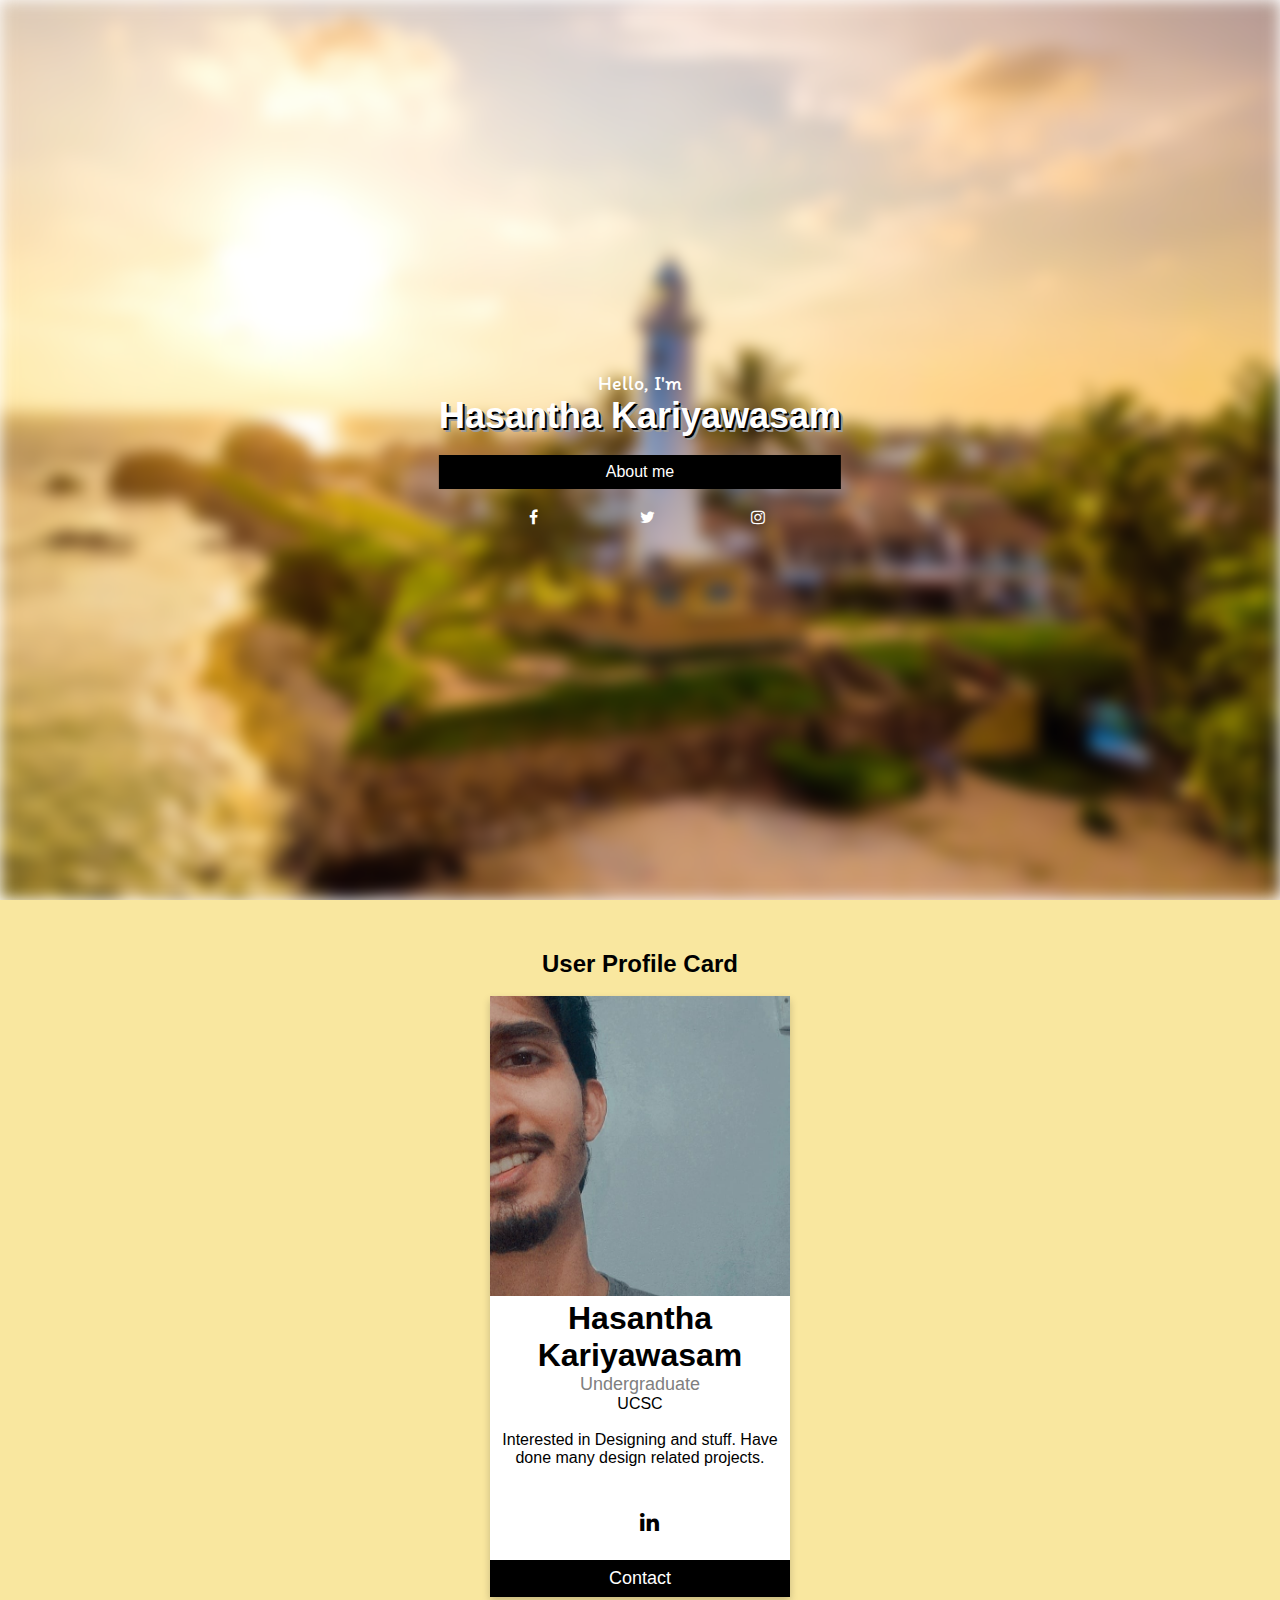
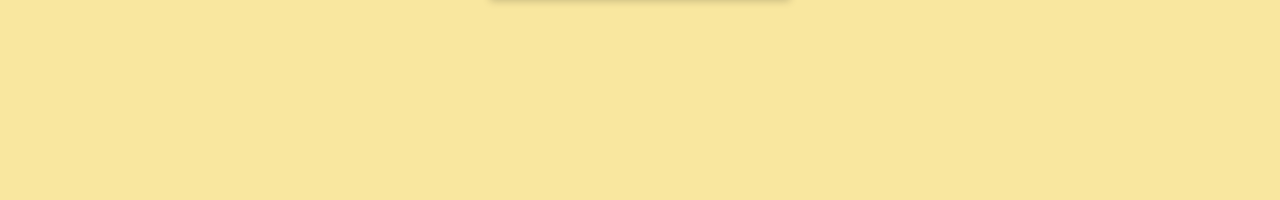
<file: 20000901_Hasantha/index.html>
<!DOCTYPE html>
<html lang="en">
<head>
    <meta charset="UTF-8">
    <title>Hasantha Kariyawasam</title>

    <link href="CSS/styles.css" rel="stylesheet">
    <link rel="stylesheet" href="https://cdnjs.cloudflare.com/ajax/libs/font-awesome/4.7.0/css/font-awesome.min.css">
</head>
<body>

<section id="home">
    <div class="bg-img"></div>
    <div class="menu">
        <p class="main-page">Hello, I'm </p>
        <h1 class="main-page"><strong>Hasantha Kariyawasam</strong></h1>
        <br>
        <a style="text-decoration: none" href="#about" class="button">About me</a>
        <br>
        <div id="social">
        <a href="https://www.facebook.com/hasanthakariyawasam.lk" class="fa fa-facebook"></a>
        <a href="#" class="fa fa-twitter"></a>
        <a href="#" class="fa fa-instagram"></a>
        </div>

    </div>
</section>

<section id="about">
    <h2 style="text-align:center">User Profile Card</h2>
    <br>

    <div class="card">
        <img src="img/P1.jpg" alt="Hasantha" style="width:100%">
        <h1>Hasantha Kariyawasam</h1>
        <p class="title">Undergraduate</p>
        <p>UCSC</p>
            <br>
        <p>Interested in Designing and stuff. Have done many design related projects.</p>
        <div style="margin: 24px 0;"> 
            <a href="https://www.linkedin.com/in/imhasantha/"><i class="fa fa-linkedin"></i></a>   
        </div>
        <a href="https://www.facebook.com/hasanthakariyawasam.lk"><button onclick="">Contact</button></a href="https://www.facebook.com/hasanthakariyawasam.lk">
    </div>


</section>
</body>
</html>
</file>
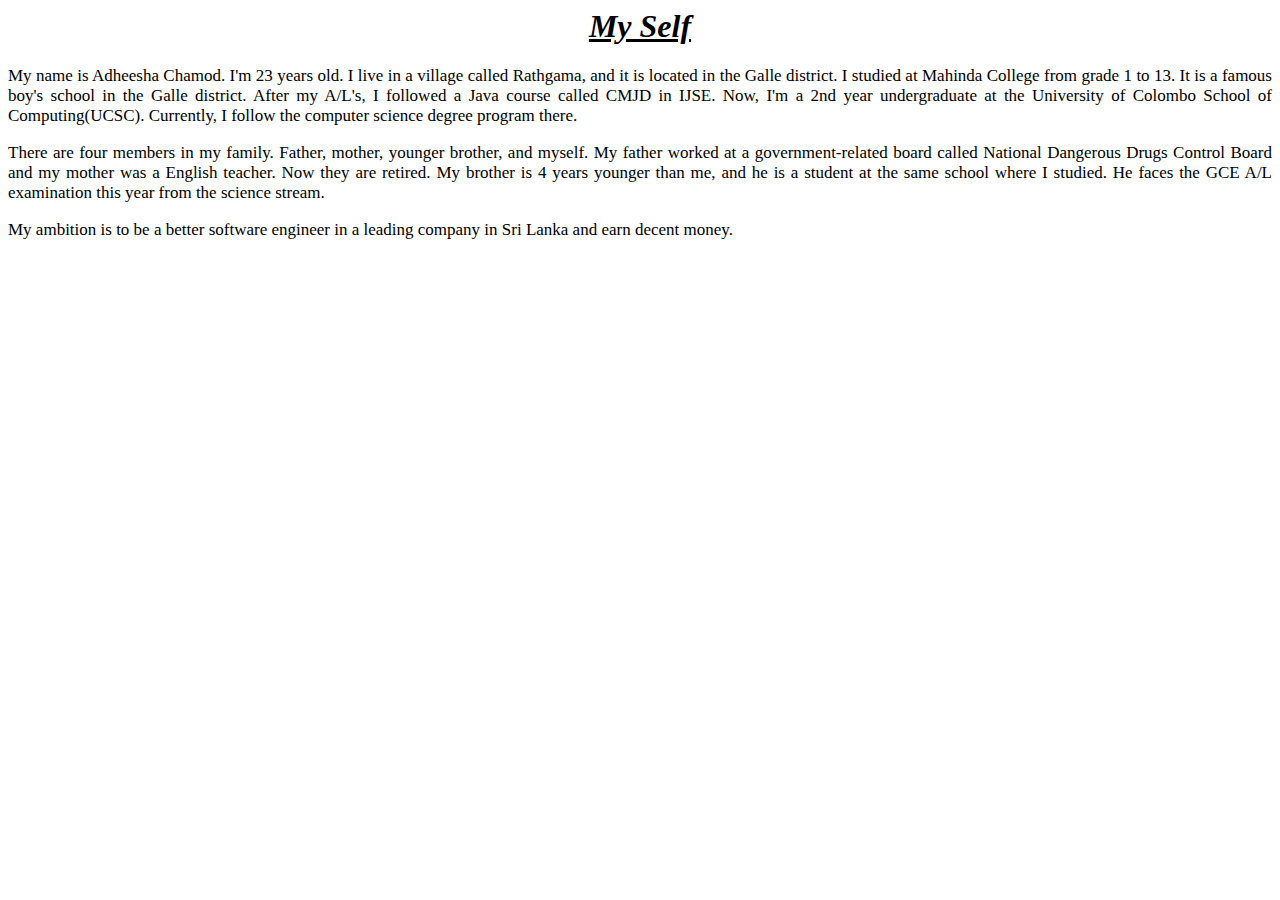
<file: AboutMe_Adheesha.html>
<html>
    <head>
        <title>
            20000332 - DE SILVA K.A.C.
        </title>
    </head>
    <body>
        <h1 style="text-align: center;"><i><u>My Self</u></i></h1>
        <p style="text-align: justify; font-family: calibri; font-size: 17px;">
            My name is Adheesha Chamod.
            I'm 23 years old.
            I live in a village called Rathgama, and it is located in the Galle district.
            I studied at Mahinda College from grade 1 to 13.
            It is a famous boy's school in the Galle district.
            After my A/L's, I followed a Java course called CMJD in IJSE.
            Now, I'm a 2nd year undergraduate at the University of Colombo School of Computing(UCSC).
            Currently, I follow the computer science degree program there.
        </p>
        <p style="text-align: justify; font-family: calibri; font-size: 17px;">
            There are four members in my family. Father, mother, younger brother, and myself. 
            My father worked at a government-related board called National Dangerous Drugs Control Board and my mother was a English teacher. 
            Now they are retired. 
            My brother is 4 years younger than me, and he is a student at the same school where I studied. 
            He faces the GCE A/L examination this year from the science stream.
        </p>
        <p style="text-align: justify; font-family: calibri; font-size: 17px;">
            My ambition is to be a better software engineer in a leading company in Sri Lanka and earn decent money.
        </p>
    </body>
</html>
</file>
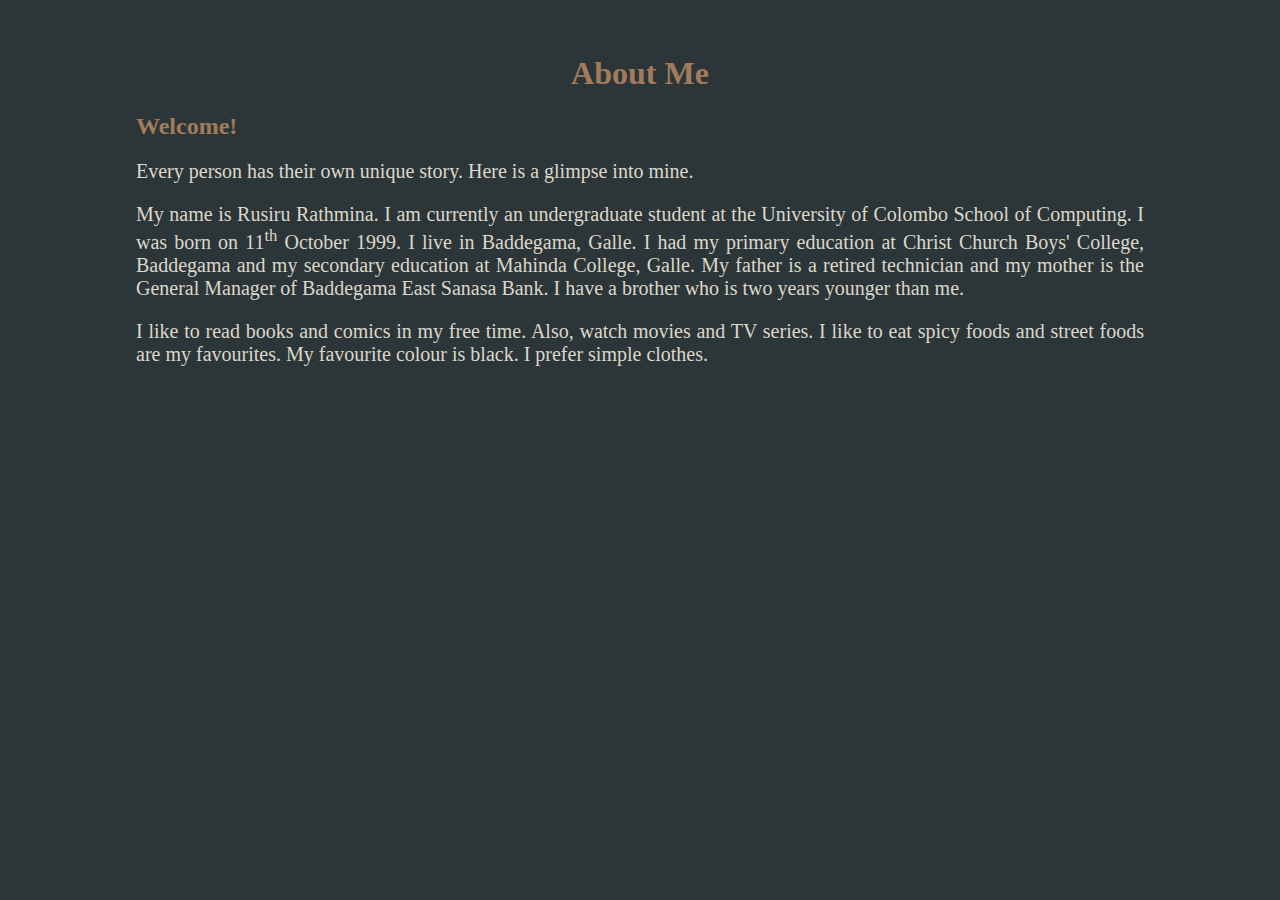
<file: aboutme_rusiru.html>
<!DOCTYPE html>
<html lang="en">
<head>
    <title>Rusiru Rathmina | About me </title>
    <style>
        body {
            background-color: #2C3639;
            padding-left: 10%;
            padding-right: 10%;
            padding-top: 2%;
          }
          
          h1 {
            text-align: center; 
            color: #A27B5C;
          }
  
          h2 {
            color: #A27B5C;
          }
          
          p {
            font-family: calibri;
            text-align: justify;
            font-size: 20px;
            color: #DCD7C9;
          }
    </style>
</head>
<body>
    <h1> About Me </h1>
    <h2> Welcome! </h2>
	<p> Every person has their own unique story. Here is a glimpse into mine.</p>
	<p>My name is Rusiru Rathmina. I am currently an undergraduate student at the University of Colombo School of Computing. I was born on 11<sup>th</sup> October 1999. 
        I live in Baddegama, Galle. I had my primary education at Christ Church Boys' College, Baddegama 
        and my secondary education at Mahinda College, Galle. My father is a retired technician and my mother is the General Manager of 
        Baddegama East Sanasa Bank. I have a brother who is two years younger than me.</p>
    <p>I like to read books and comics in my free time. Also, watch movies and TV series. I like to eat spicy foods and street foods are my favourites.
        My favourite colour is black. I prefer simple clothes.</p>
    
</body>
</html>
</file>
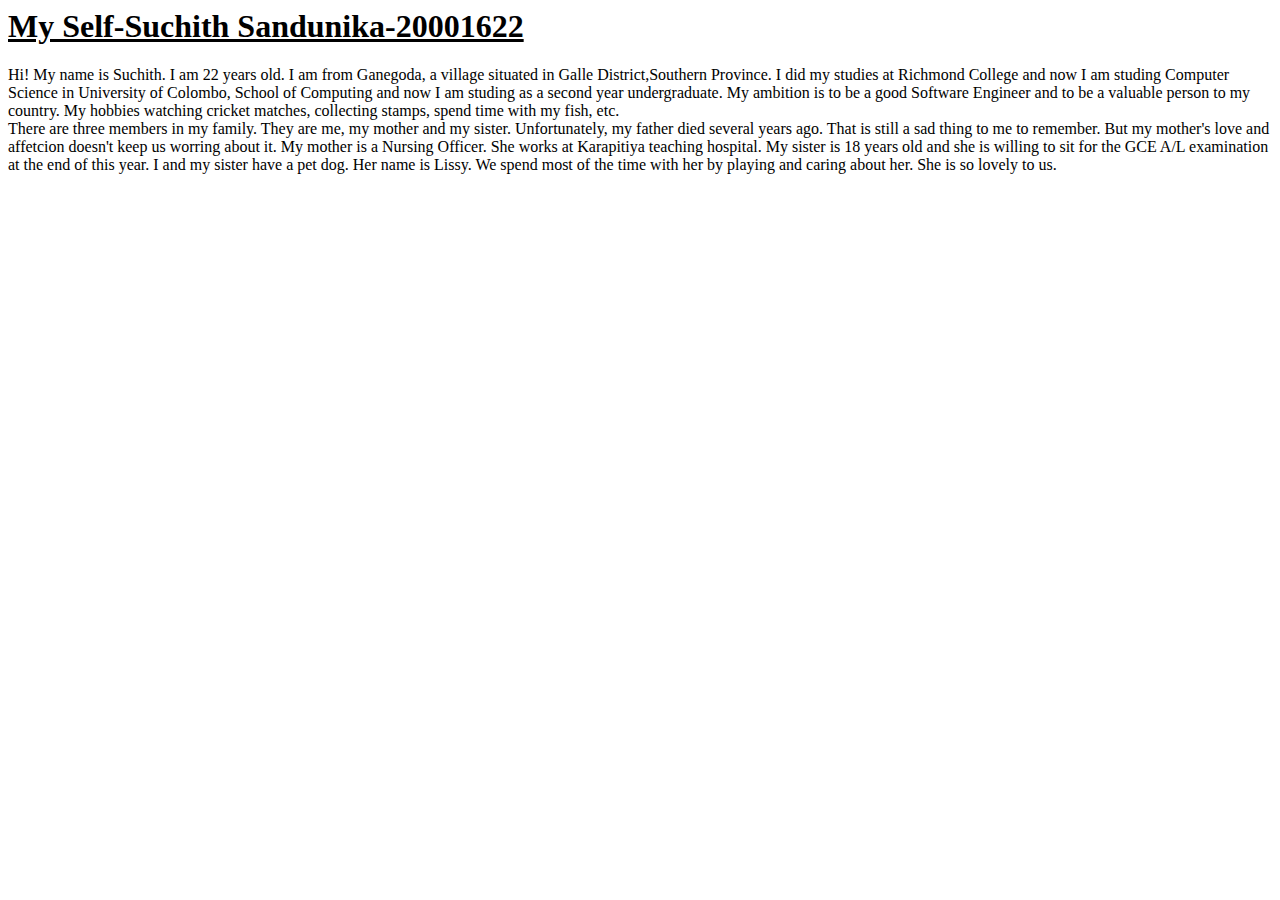
<file: Aboutme_Suchith.html>
<html> 

<head> 
    <title> About Me </title>
</head>  

<body> 
    <h1 
        style=text-align:left
        <i>
            <u>
                My Self-Suchith Sandunika-20001622 
            </u>
        </i>
    </h1>
    Hi! 
    My name is Suchith. 
    I am 22 years old.
    I am from Ganegoda, a village situated in Galle District,Southern Province.
    I did my studies at Richmond College and now I am studing Computer Science in University of Colombo, School 
    of Computing and now I am studing as a second year undergraduate. 
    My ambition is to be a good Software Engineer and to be a valuable person to my 
    country.
    My hobbies watching cricket matches, collecting stamps, spend time with my fish, etc. 
</br>
    There are three members in my family. They are me, my mother and my sister.
    Unfortunately, my father died several years ago. That is still a sad thing to me to 
    remember. But my mother's love and affetcion doesn't keep us worring about it. 
    My mother is a Nursing Officer. She works at Karapitiya teaching hospital. 
    My sister is 18 years old and she is willing to sit for the GCE A/L examination at the
    end of this year. 
    I and my sister have a pet dog. Her name is Lissy. We spend most of the time with her
    by playing and caring about her. She is so lovely to us. 

</body>

</html>
</file>
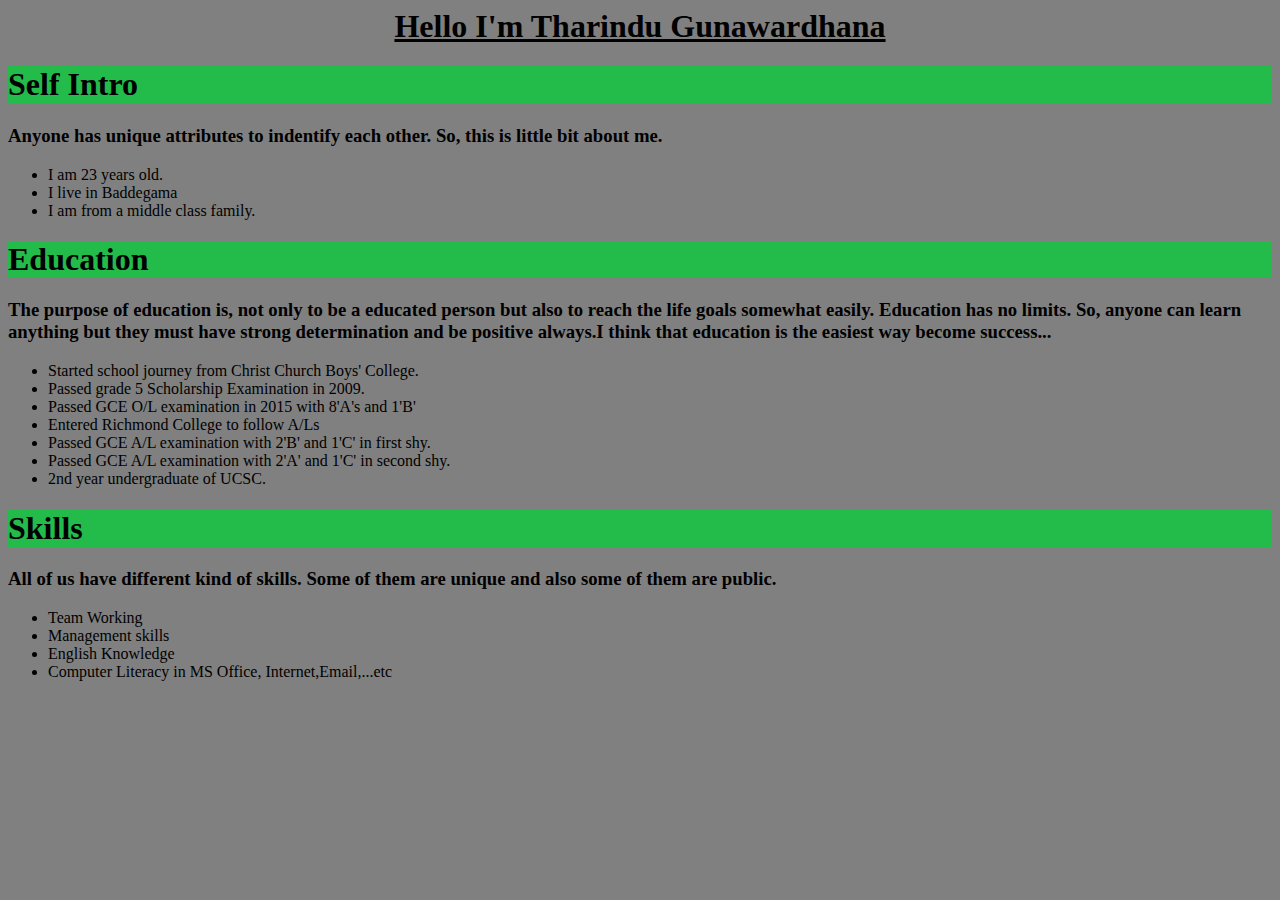
<file: AboutMe_Tharindu.html>
<DOCKTYPE html>
    <html>
    <head>
    <title> My Profile</title>
    </head>
    <body style= "background-color:gray" >
    <h1 align = "center" ><u>Hello I'm Tharindu Gunawardhana </u></h1>    
    
    <h1 align = "left"style ="background-color:#23BC4B;">Self Intro</h1>
    <p><h3>Anyone has unique attributes to indentify each other. So, this is little bit about me.</h3></p>
    <ul>
    <li>I am 23 years old.</li>
    <li>I live in Baddegama</li>
    <li>I am from a middle class family.</li>
    </ul>
    <h1 align = "left" style ="background-color:#23BC4B;"> Education </h1>
    <p><h3> The purpose of education is, not only to be a educated person but also to reach the life goals somewhat easily. Education has no limits. So, anyone can learn anything but they must have strong determination and be positive always.I think that education is the easiest way become success...</h3></p>
    <ul>
    <li>Started school journey from Christ Church Boys' College.</li>
    <li>Passed grade 5 Scholarship Examination in 2009.</li>
    <li>Passed GCE O/L examination in 2015 with 8'A's and 1'B'</li>
    <li>Entered Richmond College to follow A/Ls</li>
    <li>Passed GCE A/L examination with 2'B' and 1'C' in first shy.</li>
    <li>Passed GCE A/L examination with 2'A' and 1'C' in second shy. </li>
    <li> 2nd year undergraduate of UCSC.</li>
    </ul>
    <p><h1 align ="left" style ="background-color:#23BC4B;"> Skills</h1>
    <h3>All of us have different kind of skills. Some of them  are unique and also some of them are public.</h3>
    <ul>
    <li>Team Working</li>
    <li>Management skills</li>
    <li>English Knowledge</li>
    <li>Computer Literacy in MS Office, Internet,Email,...etc</li>
    </ul> 
   
    
    </body>
    </html>
</file>
<file: 20000901_Hasantha/CSS/styles.css>
@import url('https://fonts.googleapis.com/css2?family=Itim&display=swap');
*{
    margin: 0;
    padding: 0;
}
html{
    scroll-behavior: smooth;
    box-sizing: border-box;

}
body{
    font-size: 100%;
    font-family: sans-serif;
}

section{
    width: 100%;
    float: left;
    height: 100vh;
    position: relative;
    box-sizing: border-box;
    text-decoration: none;
}
.menu{
    display: table-column;
    text-align: center;

    position: absolute;
    top: 50%;
    left: 50%;
    transform: translate(-50%, -50%);


}
.main-page{
    color: #ffffff;
}
p.main-page{
    font-size: 20px;
    font-family: 'Itim', cursive;

}
h1.main-page{
    font-size: 36px;
    background: none;
    text-shadow: 2px 2px 0 #000000, 4px 4px 0 #9c9c9c;
 }
h1.desc{
    font-size: 20px;
}

#home .bg-img {
    position: relative;
    background-image: url("../img/BG.jpg");
    background-position: center center;
    background-repeat: no-repeat;
    background-size: cover;
    height: 100%;
    filter: blur(8px); /* Adding blur background image */
}


#about{
    background-color: #F9E79F ;
}



*, *:before, *:after {
    box-sizing: inherit;
}

.about-section {
    padding: 50px;
    text-align: center;
    background-color: #474e5d;
    color: white;
}


.title {
    color: grey;
}

.button {
    border: none;
    outline: 0;
    display: inline-block;
    padding: 8px;
    color: white;
    background-color: #000;
    text-align: center;
    cursor: pointer;
    width: 100%;
}

.button:hover {
    background-color: #555;
    text-effect: engrave;

}

div.gallery {
    margin: 5px;

    float: left;
    width: 500px;
    Display: flex;
    justify-content: left;
}

div.gallery img {
    width: 400px;
    height: auto;
}

div.desc {
    float: right;
    padding: 15px;
    text-align: center;

}


#social{
    display: flex;
    justify-content: space-evenly;

}
.fa {
    padding: 20px;
    font-size: 30px;
    width: 30px;
    height: 30px;
    text-align: center;
    text-decoration: none;
    border-radius: 50%;
}
.fa:hover {
    color: #FFD433;
}

.fa-facebook {
    color: white;
}
.fa-instagram{
    color: white;
}
.fa-twitter{
    color: white;
}

#about {
    padding-top: 50px;
}

.card {
    background-color: white;
    box-shadow: 0 4px 8px 0 rgba(0, 0, 0, 0.2);
    max-width: 300px;
    margin: auto;
    text-align: center;
    font-family: 'Lucida Sans', 'Lucida Sans Regular', 'Lucida Grande', 'Lucida Sans Unicode', Geneva, Verdana, sans-serif;
  }
  
#about .title {
    color: grey;
    font-size: 18px;
  }
  
#about button {
    border: none;
    outline: 0;
    display: inline-block;
    padding: 8px;
    color: white;
    background-color: #000;
    text-align: center;
    cursor: pointer;
    width: 100%;
    font-size: 18px;
  }
  
#about a {
    text-decoration: none;
    font-size: 22px;
    color: black;
  }
  
  #about  button:hover, a:hover {
    opacity: 0.7;
  }



@media screen and (max-width: 650px) {
    .column {
        width: 100%;
        display: block;
    }
}
</file>
